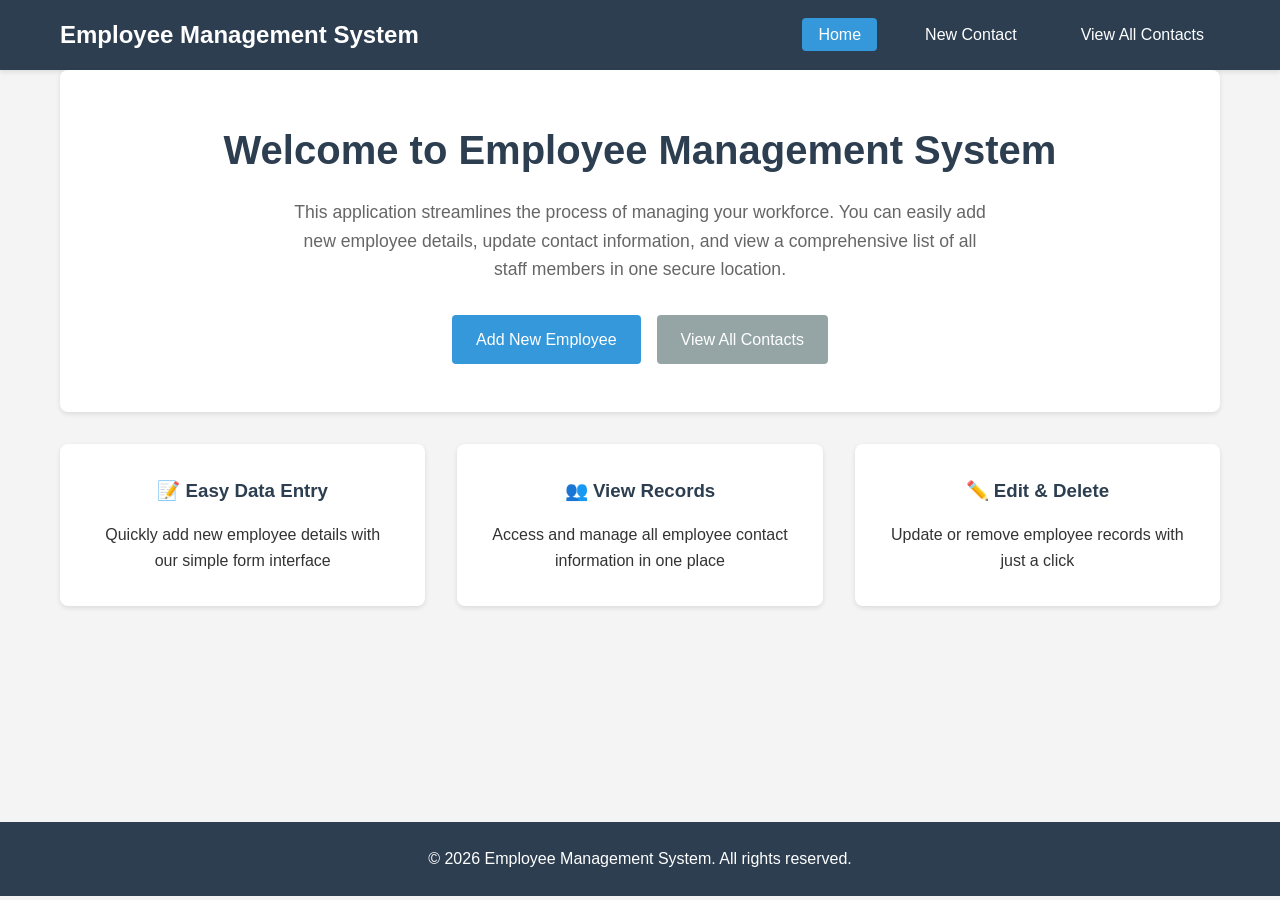
<file: index.html>
<!DOCTYPE html>
<html lang="en">
<head>
    <meta charset="UTF-8">
    <meta name="viewport" content="width=device-width, initial-scale=1.0">
    <title>Home - Employee Management System</title>
    <link rel="stylesheet" href="styles.css">
</head>
<body>
    <nav class="navbar">
        <div class="container">
            <div class="logo">Employee Management System</div>
            <ul class="nav-links">
                <li><a href="index.html" class="active">Home</a></li>
                <li><a href="new-contact.html">New Contact</a></li>
                <li><a href="view-contact.html">View All Contacts</a></li>
            </ul>
        </div>
    </nav>
    <main class="container">
        <div class="hero-section">
            <h1>Welcome to Employee Management System</h1>
            <p class="description">
                 This application streamlines the process of managing your workforce. 
            You can easily add new employee details, update contact information, 
            and view a comprehensive list of all staff members in one secure location.
            </p>
            <div class="cta-buttons">
                <a href="new-contact.html" class="btn btn-primary">Add New Employee</a>
                <a href="view-contacts.html" class="btn btn-secondary">View All Contacts</a>
            </div>
        </div>

        <div class="features">
            <div class="feature-card">
                <h3>📝 Easy Data Entry</h3>
                <p>Quickly add new employee details with our simple form interface</p>
            </div>
            <div class="feature-card">
                <h3>👥 View Records</h3>
                <p>Access and manage all employee contact information in one place</p>
            </div>
            <div class="feature-card">
                <h3>✏️ Edit & Delete</h3>
                <p>Update or remove employee records with just a click</p>
            </div>
        </div>
    </main>
    <footer>
        <p>&copy; 2026 Employee Management System. All rights reserved.</p>
    </footer>

    <script src="main.js"></script>
</body>
</html>
</file>
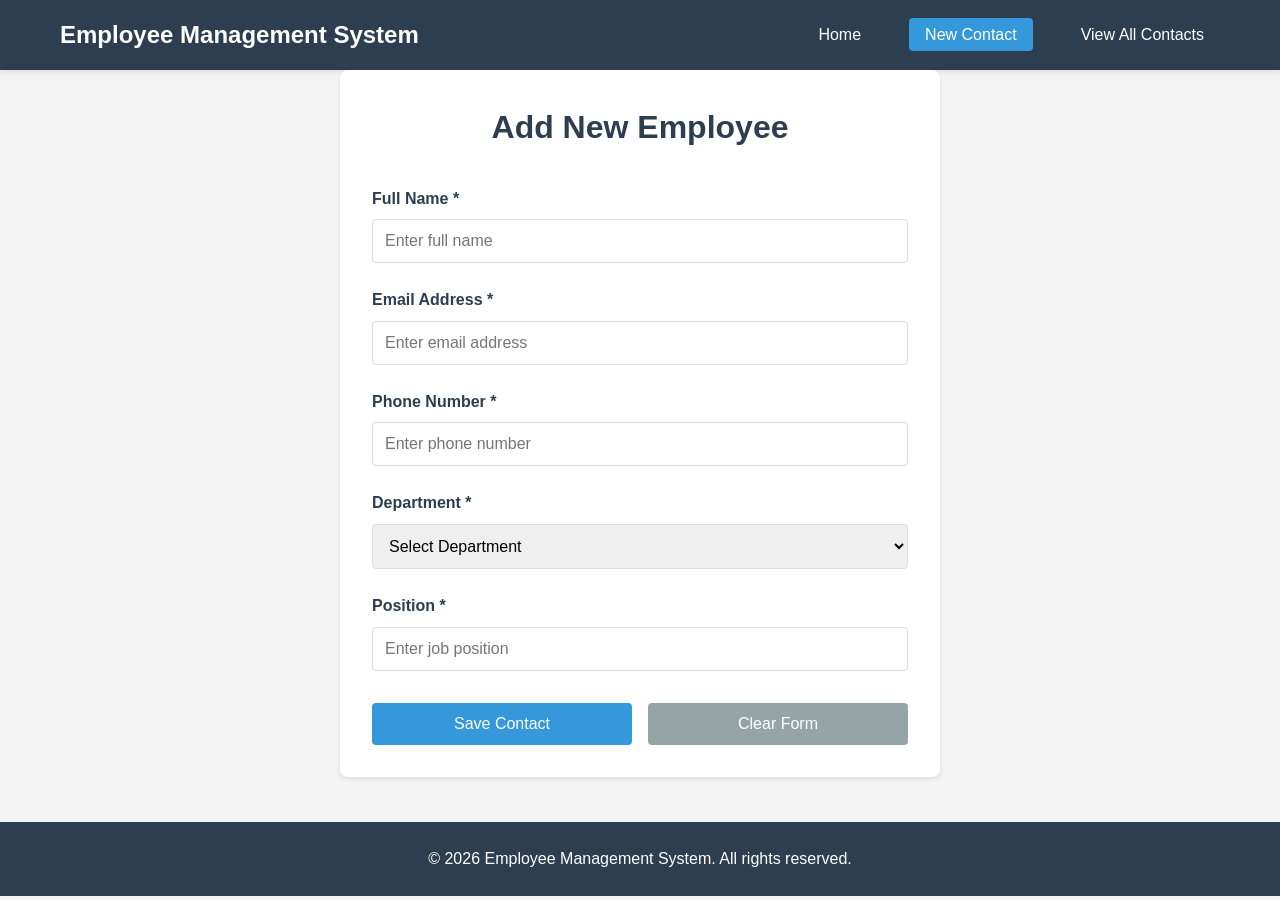
<file: new-contact.html>
<!DOCTYPE html>
<html lang="en">
<head>
    <meta charset="UTF-8">
    <meta name="viewport" content="width=device-width, initial-scale=1.0">
    <title>New Contact - Employee Management System</title>
    <link rel="stylesheet" href="styles.css">
</head>
<body>
    <nav class="navbar">
        <div class="container">
            <div class="logo">Employee Management System</div>
            <ul class="nav-links">
                <li><a href="index.html">Home</a></li>
                <li><a href="new-contact.html" class="active">New Contact</a></li>
                <li><a href="view-contact.html">View All Contacts</a></li>
            </ul>
        </div>
    </nav>
    <main class="container">
        <div class="form-container">
            <h1>Add New Employee</h1>
            <form id="employeeForm">
                <div class="form-group">
                    <label for="fullName">Full Name *</label>
                    <input type="text" id="fullName" name="fullName" placeholder="Enter full name" required>
                </div>

                <div class="form-group">
                    <label for="email">Email Address *</label>
                    <input type="email" id="email" name="email" placeholder="Enter email address" required>
                </div>

                <div class="form-group">
                    <label for="phone">Phone Number *</label>
                    <input type="tel" id="phone" name="phone" placeholder="Enter phone number" required>
                </div>

                <div class="form-group">
                    <label for="department">Department *</label>
                    <select id="department" name="department" required>
                        <option value="">Select Department</option>
                        <option value="Human Resources">Human Resources</option>
                        <option value="Finance">Finance</option>
                        <option value="IT">IT</option>
                        <option value="Sales">Sales</option>
                        <option value="Marketing">Marketing</option>
                        <option value="Operations">Operations</option>
                    </select>
                </div>

                <div class="form-group">
                    <label for="position">Position *</label>
                    <input type="text" id="position" name="position" placeholder="Enter job position" required>
                </div>

                <div class="form-actions">
                    <button type="submit" class="btn btn-primary">Save Contact</button>
                    <button type="reset" class="btn btn-secondary">Clear Form</button>
                </div>
            </form>
        </div>
    </main>
    <footer>
        <p>&copy; 2026 Employee Management System. All rights reserved.</p>
    </footer>

    <script src="main.js"></script>
</body>
</html>
</file>
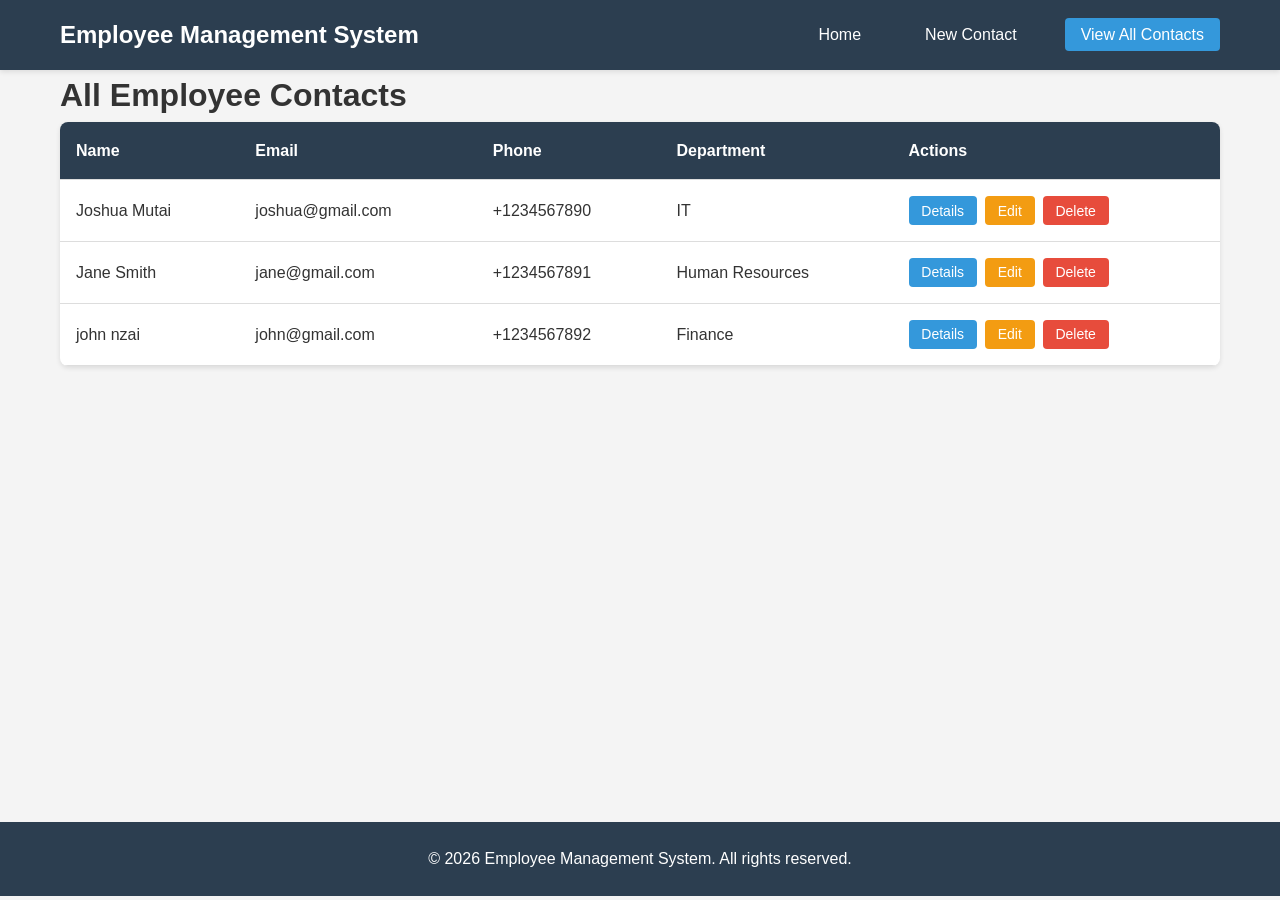
<file: view-contact.html>
<!DOCTYPE html>
<html lang="en">
<head>
    <meta charset="UTF-8">
    <meta name="viewport" content="width=device-width, initial-scale=1.0">
    <title>View Contacts - Employee Management System</title>
    <link rel="stylesheet" href="styles.css">
</head>
<body>
    <nav class="navbar">
        <div class="container">
            <div class="logo">Employee Management System</div>
            <ul class="nav-links">
                <li><a href="index.html">Home</a></li>
                <li><a href="new-contact.html">New Contact</a></li>
                <li><a href="view-contact.html" class="active">View All Contacts</a></li>
            </ul>
        </div>
    </nav>
    <main class="container">
<h1>All Employee Contacts</h1>   
 <div class="table-container">
  <table class="contacts-table">
     <thead>
        <tr>
        <th>Name</th>
        <th>Email</th>
        <th>Phone</th>
        <th>Department</th>
        <th>Actions</th>
             </tr>
            </thead>
 <tbody id="contactsTableBody">
                    <tr>
                        <td>Joshua Mutai</td>
                        <td>joshua@gmail.com</td>
                        <td>+1234567890</td>
                        <td>IT</td>
                        <td class="actions">
                            <button class="btn btn-small btn-details" onclick="viewDetails('John Doe', 'john.doe@company.com', '+1234567890', 'IT', 'Software Developer')">Details</button>
                            <button class="btn btn-small btn-edit" onclick="editContact('John Doe')">Edit</button>
                            <button class="btn btn-small btn-delete" onclick="deleteContact('John Doe')">Delete</button>
                        </td>
                    </tr>
                    <tr>
                        <td>Jane Smith</td>
                        <td>jane@gmail.com</td>
                        <td>+1234567891</td>
                        <td>Human Resources</td>
                        <td class="actions">
                            <button class="btn btn-small btn-details" onclick="viewDetails('Jane Smith', 'jane.smith@company.com', '+1234567891', 'Human Resources', 'HR Manager')">Details</button>
                            <button class="btn btn-small btn-edit" onclick="editContact('Jane Smith')">Edit</button>
                            <button class="btn btn-small btn-delete" onclick="deleteContact('Jane Smith')">Delete</button>
                        </td>
                    </tr>
                    <tr>
                        <td>john nzai</td>
                        <td>john@gmail.com</td>
                        <td>+1234567892</td>
                        <td>Finance</td>
                        <td class="actions">
                            <button class="btn btn-small btn-details" onclick="viewDetails('Michael Johnson', 'michael.j@company.com', '+1234567892', 'Finance', 'Accountant')">Details</button>
                            <button class="btn btn-small btn-edit" onclick="editContact('Michael Johnson')">Edit</button>
                            <button class="btn btn-small btn-delete" onclick="deleteContact('Michael Johnson')">Delete</button>
                        </td>
                    </tr>
                </tbody>
            </table>
        </div>
    </main>
    <footer>
        <p>&copy; 2026 Employee Management System. All rights reserved.</p>
    </footer>

    <script src="main.js"></script>
</body>
</html>
</file>
<file: styles.css>
* {
    margin: 0;
    padding: 0;
    box-sizing: border-box;
}

body {
    font-family: 'Arial', sans-serif;
    line-height: 1.6;
    color: #333;
    background-color: #f4f4f4;
}


.container {
    max-width: 1200px;
    margin: 0 auto;
    padding: 0 20px;
}


.navbar {
    background-color: #2c3e50;
    color: white;
    padding: 1rem 0;
    box-shadow: 0 2px 5px rgba(0,0,0,0.1);
}

.navbar .container {
    display: flex;
    justify-content: space-between;
    align-items: center;
}

.logo {
    font-size: 1.5rem;
    font-weight: bold;
}

.nav-links {
    list-style: none;
    display: flex;
    gap: 2rem;
}

.nav-links a {
    color: white;
    text-decoration: none;
    padding: 0.5rem 1rem;
    border-radius: 4px;
    transition: background-color 0.3s;
}

.nav-links a:hover,
.nav-links a.active {
    background-color: #3498db;
}

main {
    min-height: calc(100vh - 180px);
    padding: 2rem 0;
}
.hero-section {
    text-align: center;
    padding: 3rem 2rem;
    background: white;
    border-radius: 8px;
    margin-bottom: 2rem;
    box-shadow: 0 2px 5px rgba(0,0,0,0.1);
}

.hero-section h1 {
    font-size: 2.5rem;
    color: #2c3e50;
    margin-bottom: 1rem;
}

.description {
    font-size: 1.1rem;
    color: #666;
    max-width: 700px;
    margin: 0 auto 2rem;
}

.btn {
    display: inline-block;
    padding: 0.75rem 1.5rem;
    border: none;
    border-radius: 4px;
    cursor: pointer;
    text-decoration: none;
    font-size: 1rem;
    transition: background-color 0.3s, transform 0.2s;
}

.btn-primary {
    background-color: #3498db;
    color: white;
}

.btn-primary:hover {
    background-color: #2980b9;
    transform: translateY(-2px);
}

.btn-secondary {
    background-color: #95a5a6;
    color: white;
}

.btn-secondary:hover {
    background-color: #7f8c8d;
    transform: translateY(-2px);
}

.cta-buttons {
    display: flex;
    gap: 1rem;
    justify-content: center;
    flex-wrap: wrap;
}
.features {
    display: grid;
    grid-template-columns: repeat(auto-fit, minmax(250px, 1fr));
    gap: 2rem;
    margin-top: 2rem;
}

.feature-card {
    background: white;
    padding: 2rem;
    border-radius: 8px;
    text-align: center;
    box-shadow: 0 2px 5px rgba(0,0,0,0.1);
}

.feature-card h3 {
    color: #2c3e50;
    margin-bottom: 1rem;
}
.form-container {
    background: white;
    padding: 2rem;
    border-radius: 8px;
    box-shadow: 0 2px 5px rgba(0,0,0,0.1);
    max-width: 600px;
    margin: 0 auto;
}

.form-container h1 {
    color: #2c3e50;
    margin-bottom: 2rem;
    text-align: center;
}

.form-group {
    margin-bottom: 1.5rem;
}

.form-group label {
    display: block;
    margin-bottom: 0.5rem;
    font-weight: bold;
    color: #2c3e50;
}

.form-group input,
.form-group select {
    width: 100%;
    padding: 0.75rem;
    border: 1px solid #ddd;
    border-radius: 4px;
    font-size: 1rem;
}

.form-group input:focus,
.form-group select:focus {
    outline: none;
    border-color: #3498db;
}

.form-actions {
    display: flex;
    gap: 1rem;
    margin-top: 2rem;
}

.form-actions button {
    flex: 1;
}


.table-container {
    background: white;
    border-radius: 8px;
    box-shadow: 0 2px 5px rgba(0,0,0,0.1);
    overflow-x: auto;
}

.contacts-table {
    width: 100%;
    border-collapse: collapse;
}

.contacts-table th,
.contacts-table td {
    padding: 1rem;
    text-align: left;
    border-bottom: 1px solid #ddd;
}

.contacts-table th {
    background-color: #2c3e50;
    color: white;
    font-weight: bold;
}

.contacts-table tr:hover {
    background-color: #f5f5f5;
}

.actions {
    display: flex;
    gap: 0.5rem;
}

.btn-small {
    padding: 0.4rem 0.8rem;
    font-size: 0.875rem;
}

.btn-details {
    background-color: #3498db;
    color: white;
}

.btn-details:hover {
    background-color: #2980b9;
}

.btn-edit {
    background-color: #f39c12;
    color: white;
}

.btn-edit:hover {
    background-color: #e67e22;
}

.btn-delete {
    background-color: #e74c3c;
    color: white;
}

.btn-delete:hover {
    background-color: #c0392b;
}

footer {
    background-color: #2c3e50;
    color: white;
    text-align: center;
    padding: 1.5rem 0;
    margin-top: 2rem;
}
@media (max-width: 768px) {
    .navbar .container {
        flex-direction: column;
        gap: 1rem;
    }
    
    .nav-links {
        flex-direction: column;
        gap: 0.5rem;
        text-align: center;
    }
    
    .hero-section h1 {
        font-size: 2rem;
    }
    
    .cta-buttons {
        flex-direction: column;
    }
    
    .form-actions {
        flex-direction: column;
    }
    
    .actions {
        flex-direction: column;
    }
}
</file>
